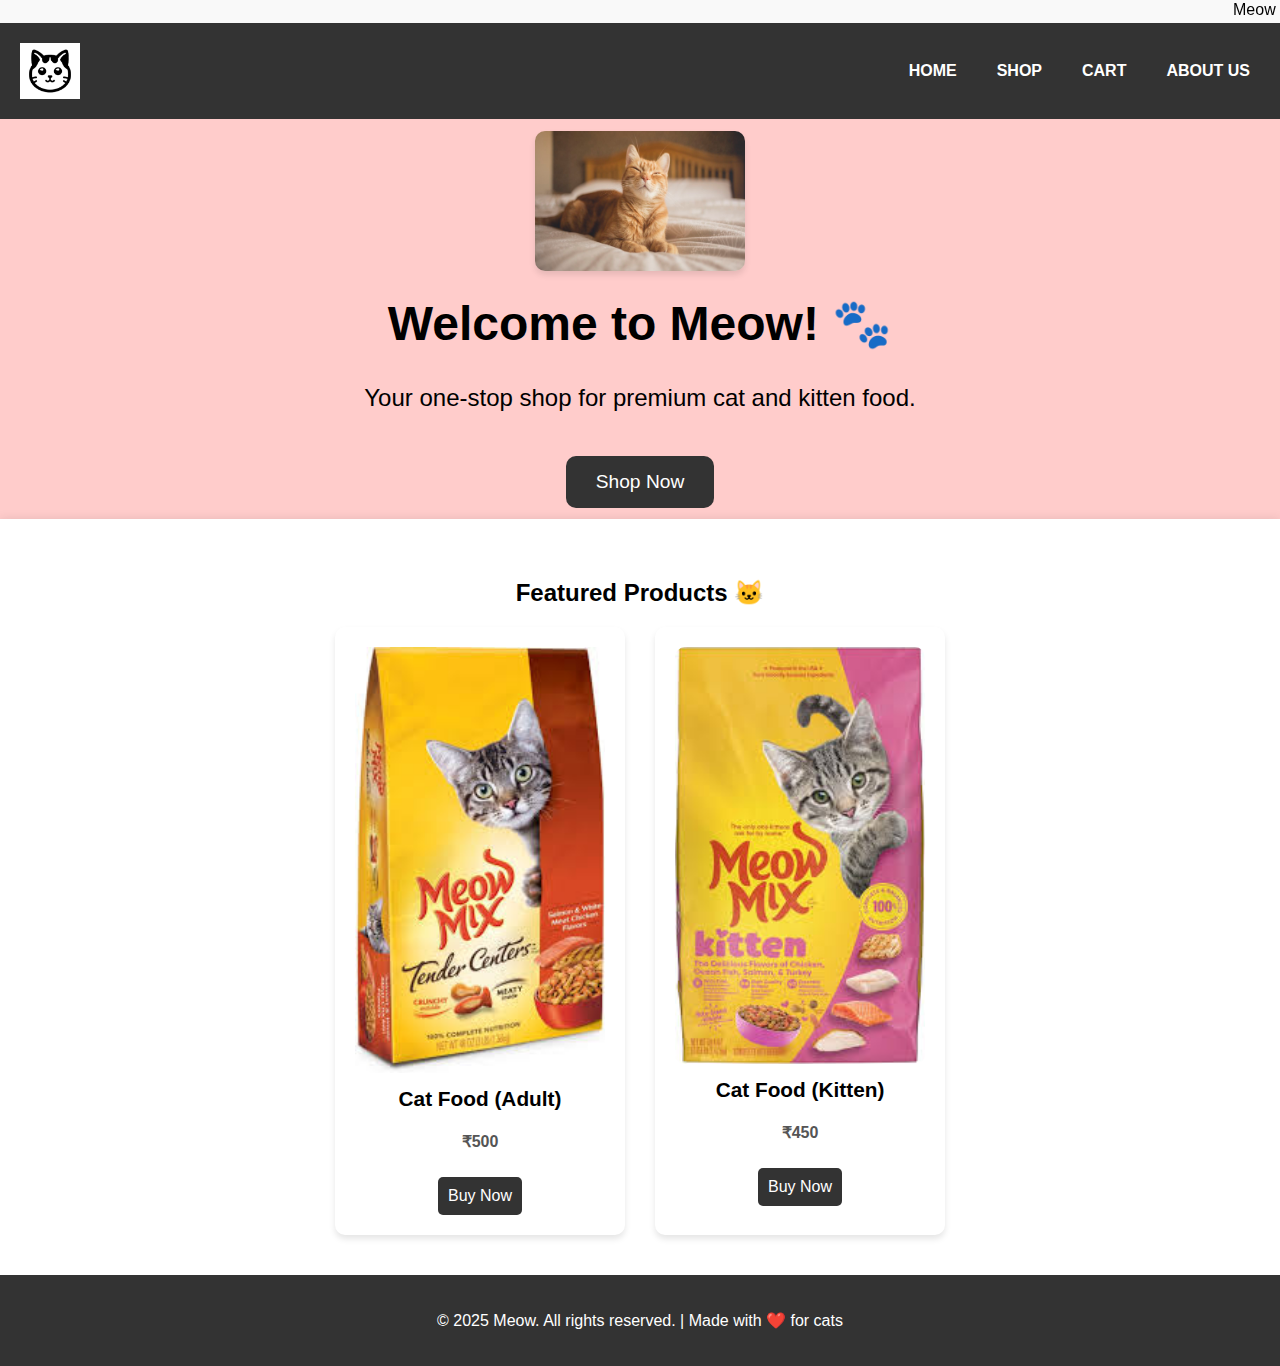
<file: index.html>
<!DOCTYPE html>
<html lang="en">
<head>
    <meta charset="UTF-8">
    <meta name="viewport" content="width=device-width, initial-scale=1.0">
    <title>Meow - Home</title>
    <link rel="stylesheet" href="style.css">
    <link rel="icon" href="images/cat-logo.jpg" type="image/jpg">
    <marquee>Meow Meow Meow...!!!🐾</marquee>
   
</head>

<body>
    <header>
        <img src="cat-logo.png" alt="Meow Logo" class="logo">
        <nav>
            <ul>
                <li><a href="index.html">Home</a></li>
                <li><a href="shop.html">Shop</a></li>
                <li><a href="cart.html">Cart</a></li>
                <li><a href="about.html">About Us</a></li>
            </ul>
        </nav>
    </header>

    <main>
        <section class="hero">
            <div class="hero-content">
                <img src="aditi cutuu.png" alt="Cat Food" class="hero-image" >
                <h1>Welcome to Meow! 🐾</h1>
                <p>Your one-stop shop for premium cat and kitten food.</p>
                <a href="shop.html" class="btn">Shop Now</a>
            </div>
        </section>

        <section class="featured-products">
            <h2>Featured Products 🐱</h2>
            <div class="product-list">
                <div class="product">
                    <img src="cat-food-2.png" alt="Cat Food">
                    <h3>Cat Food (Adult)</h3>
                    <p>₹500</p>
                    <a href="shop.html" class="btn">Buy Now</a>
                </div>
                <div class="product">
                    <img src="cat-food-6.jpg" alt="Cat Food">
                    <h3>Cat Food (Kitten)</h3>
                    <p>₹450</p>
                    <a href="shop.html" class="btn">Buy Now</a>
                </div>
            </div>
        </section>
    </main>

    <footer>
        <p>&copy; 2025 Meow. All rights reserved. | Made with ❤️ for cats</p>
    </footer>

    <script src="script.js"></script>
</body>
</html>
</file>
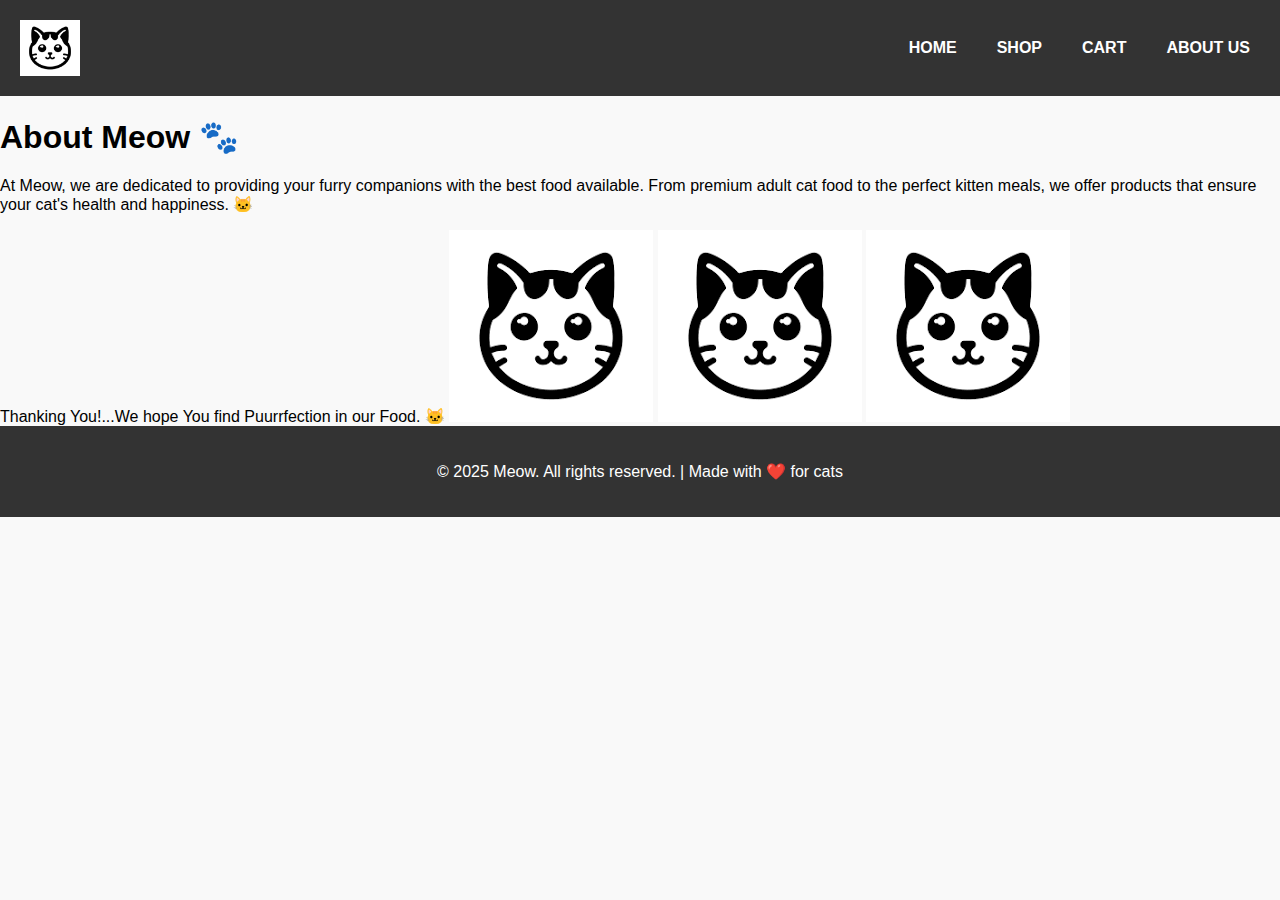
<file: about.html>
<!DOCTYPE html>
<html lang="en">
<head>
    <meta charset="UTF-8">
    <meta name="viewport" content="width=device-width, initial-scale=1.0">
    <title>Meow - About Us</title>
    <link rel="stylesheet" href="style.css">
    <link rel="icon" href="images/cat-icon.png" type="image/png">
</head>
<body>
    <header>
        <img src="cat-logo.png" alt="Meow Logo" class="logo">
        <nav>
            <ul>
                <li><a href="index.html">Home</a></li>
                <li><a href="shop.html">Shop</a></li>
                <li><a href="cart.html">Cart</a></li>
                <li><a href="about.html">About Us</a></li>
            </ul>
        </nav>
    </header>

    <main>
        <section class="about">
            <h1>About Meow 🐾</h1>
            <p>At Meow, we are dedicated to providing your furry companions with the best food available. From premium adult cat food to the perfect kitten meals, we offer products that ensure your cat's health and happiness. 🐱</p>
        </section>
    </main>
    <body>Thanking You!...We hope You find Puurrfection in our Food.</body>
    <h>🐱</h>
    <img src="cat-logo.png" alt="Meow Logo" class="logo">
    <img src="cat-logo.png" alt="Meow Logo" class="logo">
    <img src="cat-logo.png" alt="Meow Logo" class="logo">
    

    <footer>
        <p>&copy; 2025 Meow. All rights reserved. | Made with ❤️ for cats</p>
    </footer>

    <script src="script.js"></script>
</body>
</html>
</file>
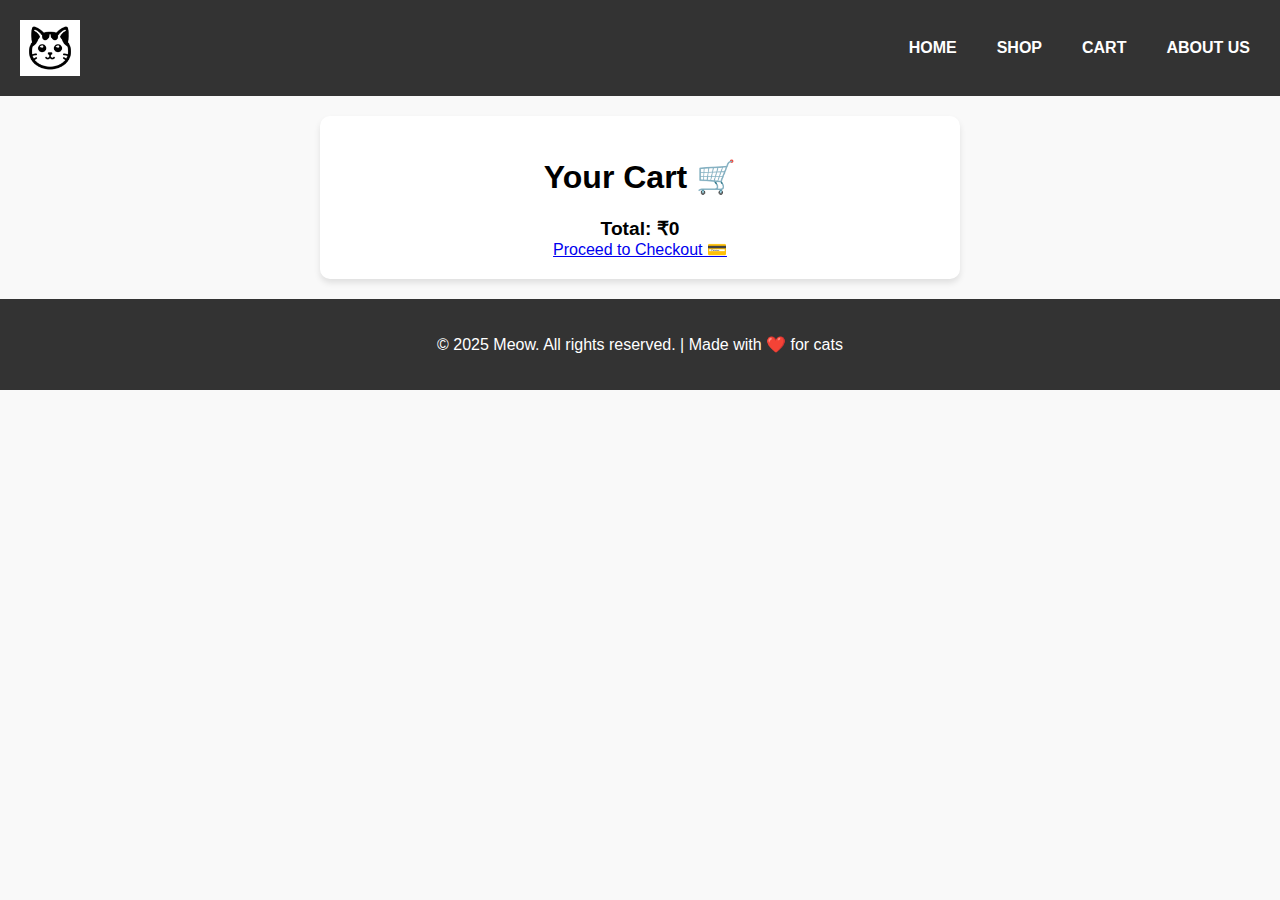
<file: cart.html>
<!DOCTYPE html>
<html lang="en">
<head>
    <meta charset="UTF-8">
    <meta name="viewport" content="width=device-width, initial-scale=1.0">
    <title>Meow - Cart</title>
    <link rel="stylesheet" href="style.css">
    <link rel="icon" href="images/cat-icon.png" type="image/png">
</head>
<body>
    <header>
        <img src="cat-logo.png" alt="Meow Logo" class="logo">
        <nav>
            <ul>
                <li><a href="index.html">Home</a></li>
                <li><a href="shop.html">Shop</a></li>
                <li><a href="cart.html">Cart</a></li>
                <li><a href="about.html">About Us</a></li>
            </ul>
        </nav>
    </header>

    <main>
        <section class="cart">
            <h1>Your Cart 🛒</h1>
            <div id="cart-items"></div>
            <div id="total-price">Total: ₹0</div>
            <a href="checkout.html" class="btn">Proceed to Checkout 💳</a>
        </section>
    </main>

    <footer>
        <p>&copy; 2025 Meow. All rights reserved. | Made with ❤️ for cats</p>
    </footer>

    <script src="script.js"></script>
</body>
</html>
</file>
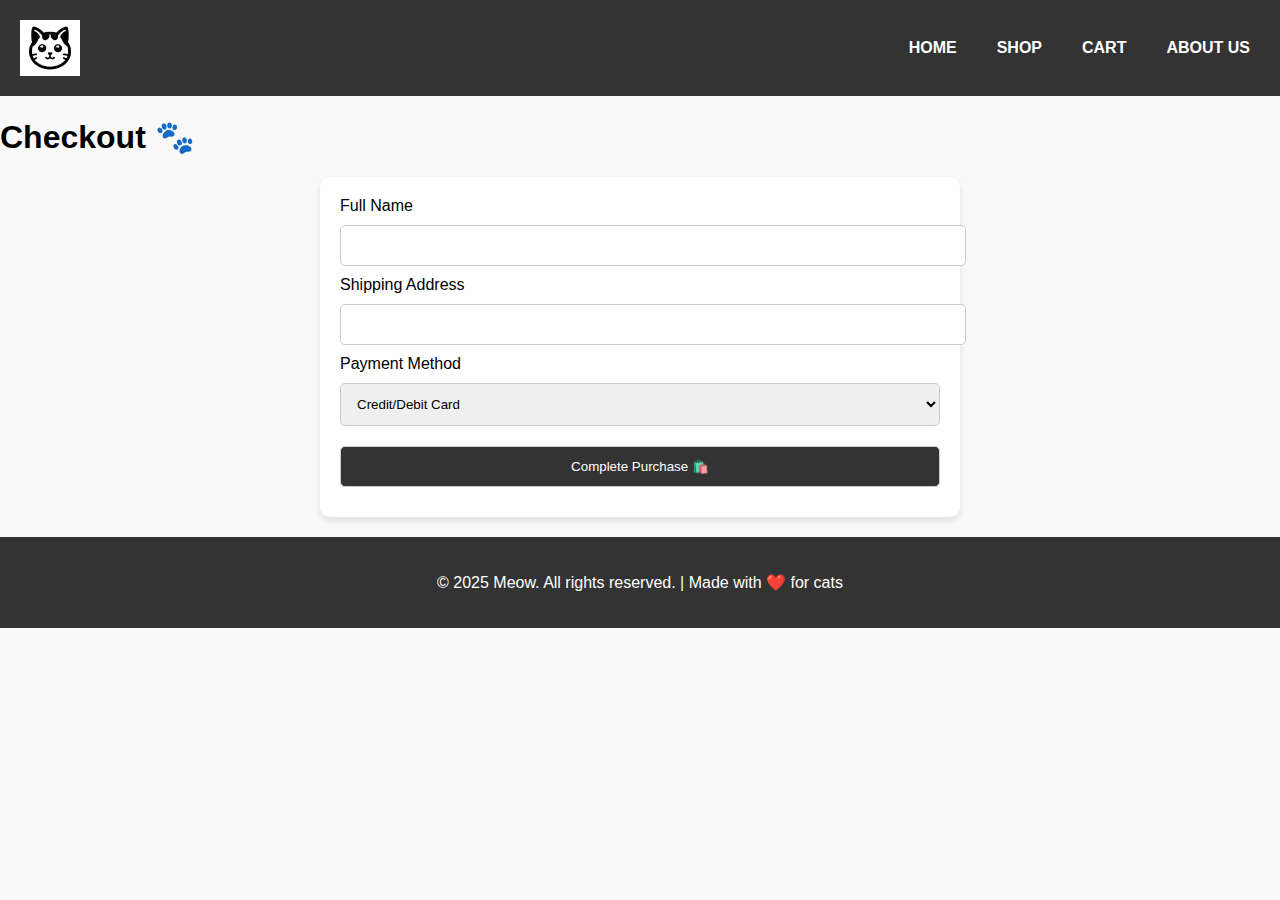
<file: checkout.html>
<!DOCTYPE html>
<html lang="en">
<head>
    <meta charset="UTF-8">
    <meta name="viewport" content="width=device-width, initial-scale=1.0">
    <title>Meow - Checkout</title>
    <link rel="stylesheet" href="style.css">
    <link rel="icon" href="images/cat-icon.png" type="image/png">
</head>
<body>
    <header>
        <img src="cat-logo.png" alt="Meow Logo" class="logo">
        <nav>
            <ul>
                <li><a href="index.html">Home</a></li>
                <li><a href="shop.html">Shop</a></li>
                <li><a href="cart.html">Cart</a></li>
                <li><a href="about.html">About Us</a></li>
            </ul>
        </nav>
    </header>

    <main>
        <section class="checkout">
            <h1>Checkout 🐾</h1>
            <form>
                <label for="name">Full Name</label>
                <input type="text" id="name" name="name" required>

                <label for="address">Shipping Address</label>
                <input type="text" id="address" name="address" required>

                <label for="payment">Payment Method</label>
                <select id="payment" name="payment" required>
                    <option value="card">Credit/Debit Card</option>
                    <option value="upi">UPI</option>
                    <option value="cod">Cash on Delivery</option>
                </select>

                <button type="submit">Complete Purchase 🛍️</button>
            </form>
        </section>
    </main>

    <footer>
        <p>&copy; 2025 Meow. All rights reserved. | Made with ❤️ for cats</p>
    </footer>

    <script src="script.js"></script>
</body>
</html>
</file>
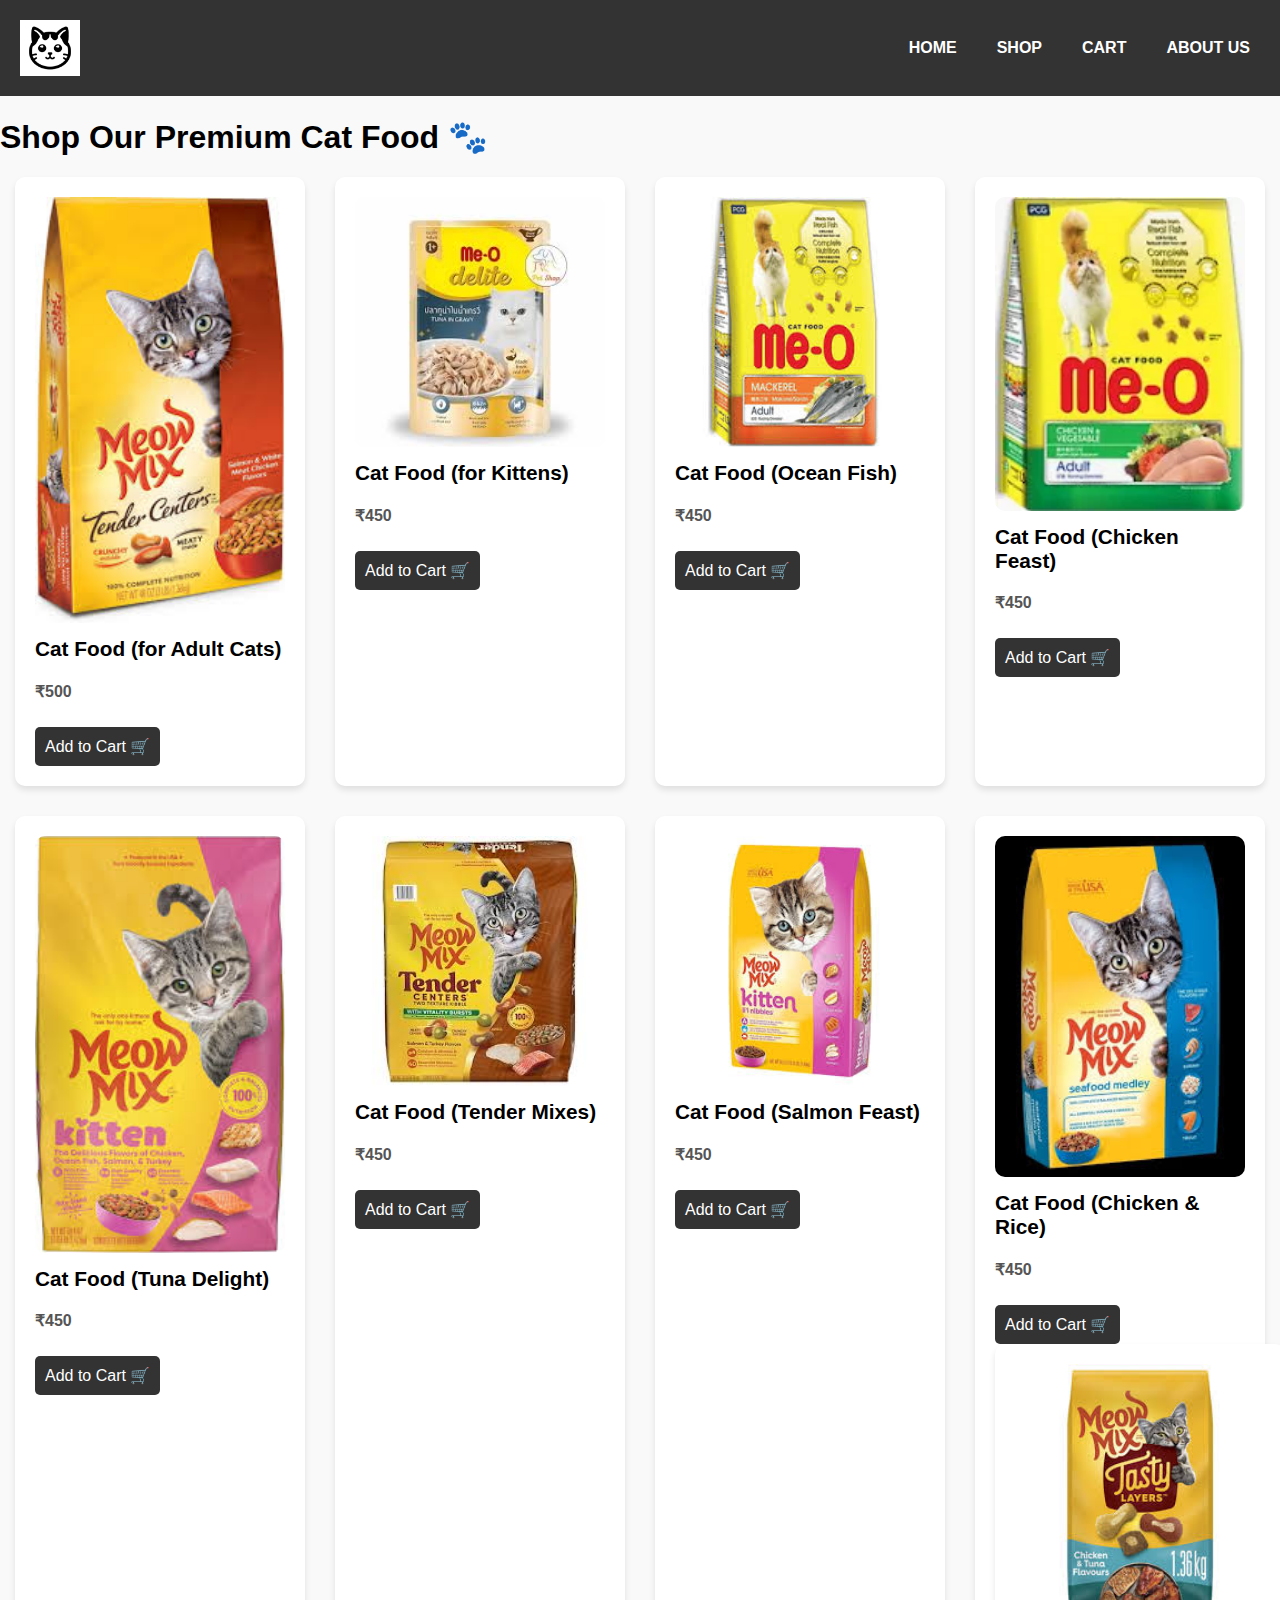
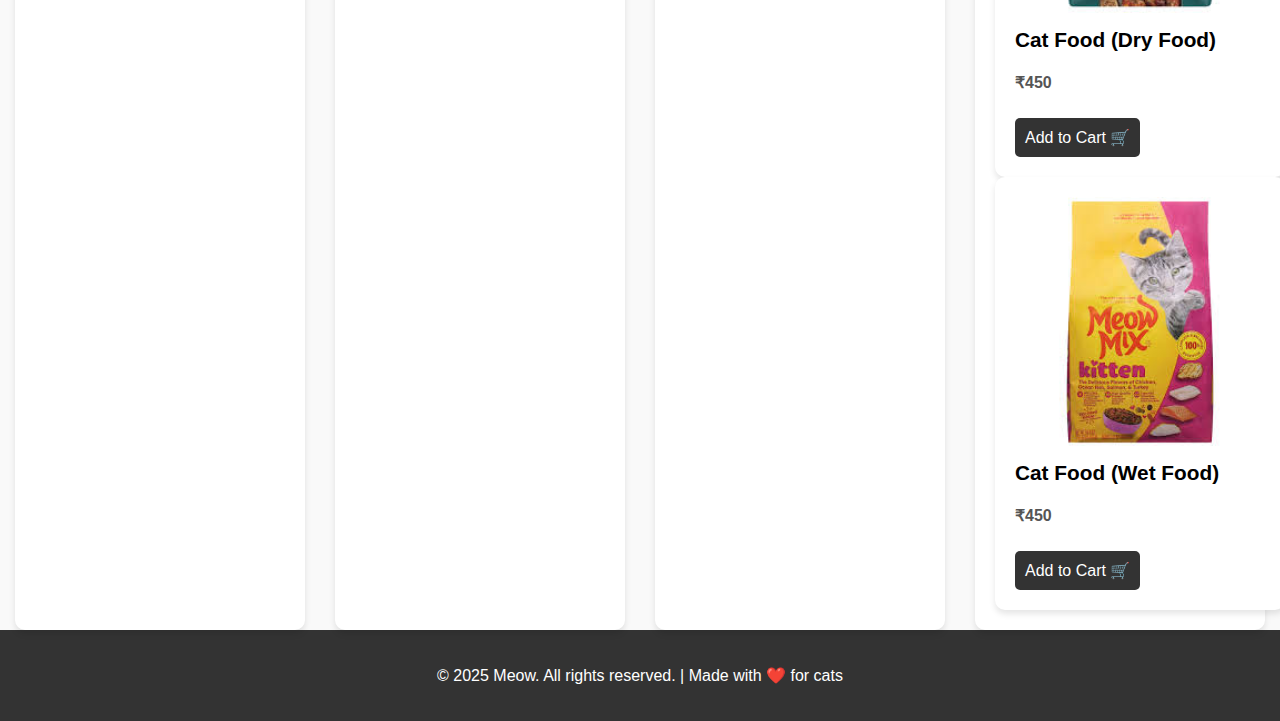
<file: shop.html>
<!DOCTYPE html>
<html lang="en">
<head>
    <meta charset="UTF-8">
    <meta name="viewport" content="width=device-width, initial-scale=1.0">
    <title>Meow - Shop</title>
    <link rel="stylesheet" href="style.css">
    <link rel="icon" href="images/cat-icon.png" type="image/png">
</head>
<body>
    <header>
        <img src="cat-logo.png" alt="Meow Logo" class="logo">
        <nav>
            <ul>
                <li><a href="index.html">Home</a></li>
                <li><a href="shop.html">Shop</a></li>
                <li><a href="cart.html">Cart</a></li>
                <li><a href="about.html">About Us</a></li>
            </ul>
        </nav>
    </header>

    <main>
        <section class="shop">
            <h1>Shop Our Premium Cat Food 🐾</h1>
            <div class="product-list">
                <div class="product">
                    <img src="cat-food-2.png" alt="Cat Food">
                    <h3>Cat Food (for Adult Cats)</h3>
                    <p>₹500</p>
                    <a href="cart.html" class="btn">Add to Cart 🛒</a>
                </div>
                <div class="product">
                    <img src="cat-food-3.jpg" alt="Cat Food">
                    <h3>Cat Food (for Kittens)</h3>
                    <p>₹450</p>
                    <a href="cart.html" class="btn">Add to Cart 🛒</a>
                </div>
                <div class="product">
                    <img src="cat-food-4.jpg" alt="Cat Food">
                    <h3>Cat Food (Ocean Fish)</h3>
                    <p>₹450</p>
                    <a href="cart.html" class="btn">Add to Cart 🛒</a>
                    </div>
                    <div class="product">
                        <img src="cat-food-5.webp" alt="Cat Food">
                        <h3>Cat Food (Chicken Feast)</h3>
                        <p>₹450</p>
                        <a href="cart.html" class="btn">Add to Cart 🛒</a>
                </div>
                <div class="product">
                    <img src="cat-food-6.jpg" alt="Cat Food">
                    <h3>Cat Food (Tuna Delight)</h3>
                    <p>₹450</p>
                    <a href="cart.html" class="btn">Add to Cart 🛒</a>
                </div>
                <div class="product">
                    <img src="cat-food-7.jpg" alt="Cat Food">
                    <h3>Cat Food (Tender Mixes)</h3>
                    <p>₹450</p>
                    <a href="cart.html" class="btn">Add to Cart 🛒</a>
                </div>
                <div class="product">
                    <img src="cat-food-8.jpg" alt="Cat Food">
                    <h3>Cat Food (Salmon Feast)</h3>
                    <p>₹450</p>
                    <a href="cart.html" class="btn">Add to Cart 🛒</a>
            </div>
                <div class="product">
                    <img src="cat-food-9.jpg" alt="Cat Food">
                    <h3>Cat Food (Chicken & Rice)</h3>
                    <p>₹450</p>
                    <a href="cart.html" class="btn">Add to Cart 🛒</a>

                        <div class="product">
                            <img src="cat-food-10.jpg" alt="Cat Food">
                            <h3>Cat Food (Dry Food)</h3>
                            <p>₹450</p>
                            <a href="cart.html" class="btn">Add to Cart 🛒</a>
                    </div>
                    <div class="product">
                        <img src="cat-food-11.jpg" alt="Cat Food">
                        <h3>Cat Food (Wet Food)</h3>
                        <p>₹450</p>
                        <a href="cart.html" class="btn">Add to Cart 🛒</a>
                </div>
                    
                        
                
        </section>
    </main>

    <footer>
        <p>&copy; 2025 Meow. All rights reserved. | Made with ❤️ for cats</p>
    </footer>

    <script src="script.js"></script>
</body>
</html>
</file>
<file: style.css>
/* General Styles */
body {
  font-family: 'Arial', sans-serif;
  margin: 0;
  padding: 0;
  background-color: #f9f9f9;
}

header {
  background-color: #333;
  color: white;
  padding: 20px;
  display: flex;
  justify-content: space-between;
  align-items: center;
}

header .logo {
  width: 60px;
  height: auto;
}

header nav ul {
  list-style: none;
  display: flex;
  gap: 20px;
}

header nav ul li a {
  color: white;
  text-decoration: none;
  text-transform: uppercase;
  font-weight: bold;
  padding: 10px;
  transition: color 0.3s ease;
}

header nav ul li a:hover {
  color: #ffcccb;
}

/* Hero Section */
.hero {
  display: flex;
  justify-content: center;
  align-items: center;
  height: 400px;
  background-color: #ffcccb;
  text-align: center;
  padding: 0 20px;
}

.hero-content {
  max-width: 1200px;
}

.hero img {
  width: 38%;
  height: 140px;
  border-radius: 10px;
  box-shadow: 0 4px 6px rgba(0, 0, 0, 0.1);
}

.hero h1 {
  font-size: 3rem;
  margin-top: 20px;
}

.hero p {
  font-size: 1.5rem;
  margin-top: 10px;
}

.hero .btn {
  padding: 15px 30px;
  background-color: #333;
  color: white;
  text-decoration: none;
  border-radius: 10px;
  font-size: 1.2rem;
  margin-top: 20px;
  display: inline-block;
  transition: background-color 0.3s ease;
}

.hero .btn:hover {
  background-color: #ffcccb;
}

/* Product Section */
.featured-products {
  text-align: center;
  padding: 40px 20px;
  background-color: #fff;
  box-shadow: 0 0 10px rgba(0, 0, 0, 0.1);
}

.product-list {
  display: flex;
  gap: 30px;
  justify-content: center;
  flex-wrap: wrap;
}

.product {
  background-color: #fff;
  padding: 20px;
  border-radius: 10px;
  box-shadow: 0 4px 6px rgba(0, 0, 0, 0.1);
  width: 250px;
  transition: transform 0.3s ease, box-shadow 0.3s ease;
}

.product:hover {
  transform: scale(1.05);
  box-shadow: 0 0 15px rgba(0, 0, 0, 0.2);
}

.product img {
  width: 100%;
  height: auto;
  border-radius: 10px;
}

.product h3 {
  font-size: 1.3rem;
  margin-top: 10px;
}

.product p {
  color: #555;
  font-weight: bold;
}

.product a {
  display: inline-block;
  margin-top: 10px;
  background-color: #333;
  color: white;
  padding: 10px;
  border-radius: 5px;
  text-decoration: none;
  transition: background-color 0.3s ease;
}

.product a:hover {
  background-color: #ffcccb;
}

/* Footer */
footer {
  background-color: #333;
  color: white;
  padding: 20px;
  text-align: center;
}

/* Checkout & Cart Forms */
.checkout form,
.cart {
  max-width: 600px;
  margin: 20px auto;
  background-color: #fff;
  border-radius: 10px;
  padding: 20px;
  box-shadow: 0 4px 6px rgba(0, 0, 0, 0.1);
}

.checkout form input,
.checkout form select,
.checkout form button {
  width: 100%;
  padding: 12px;
  margin: 10px 0;
  border-radius: 5px;
  border: 1px solid #ccc;
}

.checkout form button {
  background-color: #333;
  color: white;
  cursor: pointer;
  transition: background-color 0.3s ease;
}

.checkout form button:hover {
  background-color: #ffcccb;
}

.cart {
  text-align: center;
}

#cart-items {
  margin-bottom: 20px;
}

#total-price {
  font-weight: bold;
  font-size: 1.2rem;
}

/* Animations */
@keyframes fadeIn {
  0% { opacity: 0; }
  100% { opacity: 1; }
}

* {
  animation: fadeIn 1s ease-out;
}
</file>
